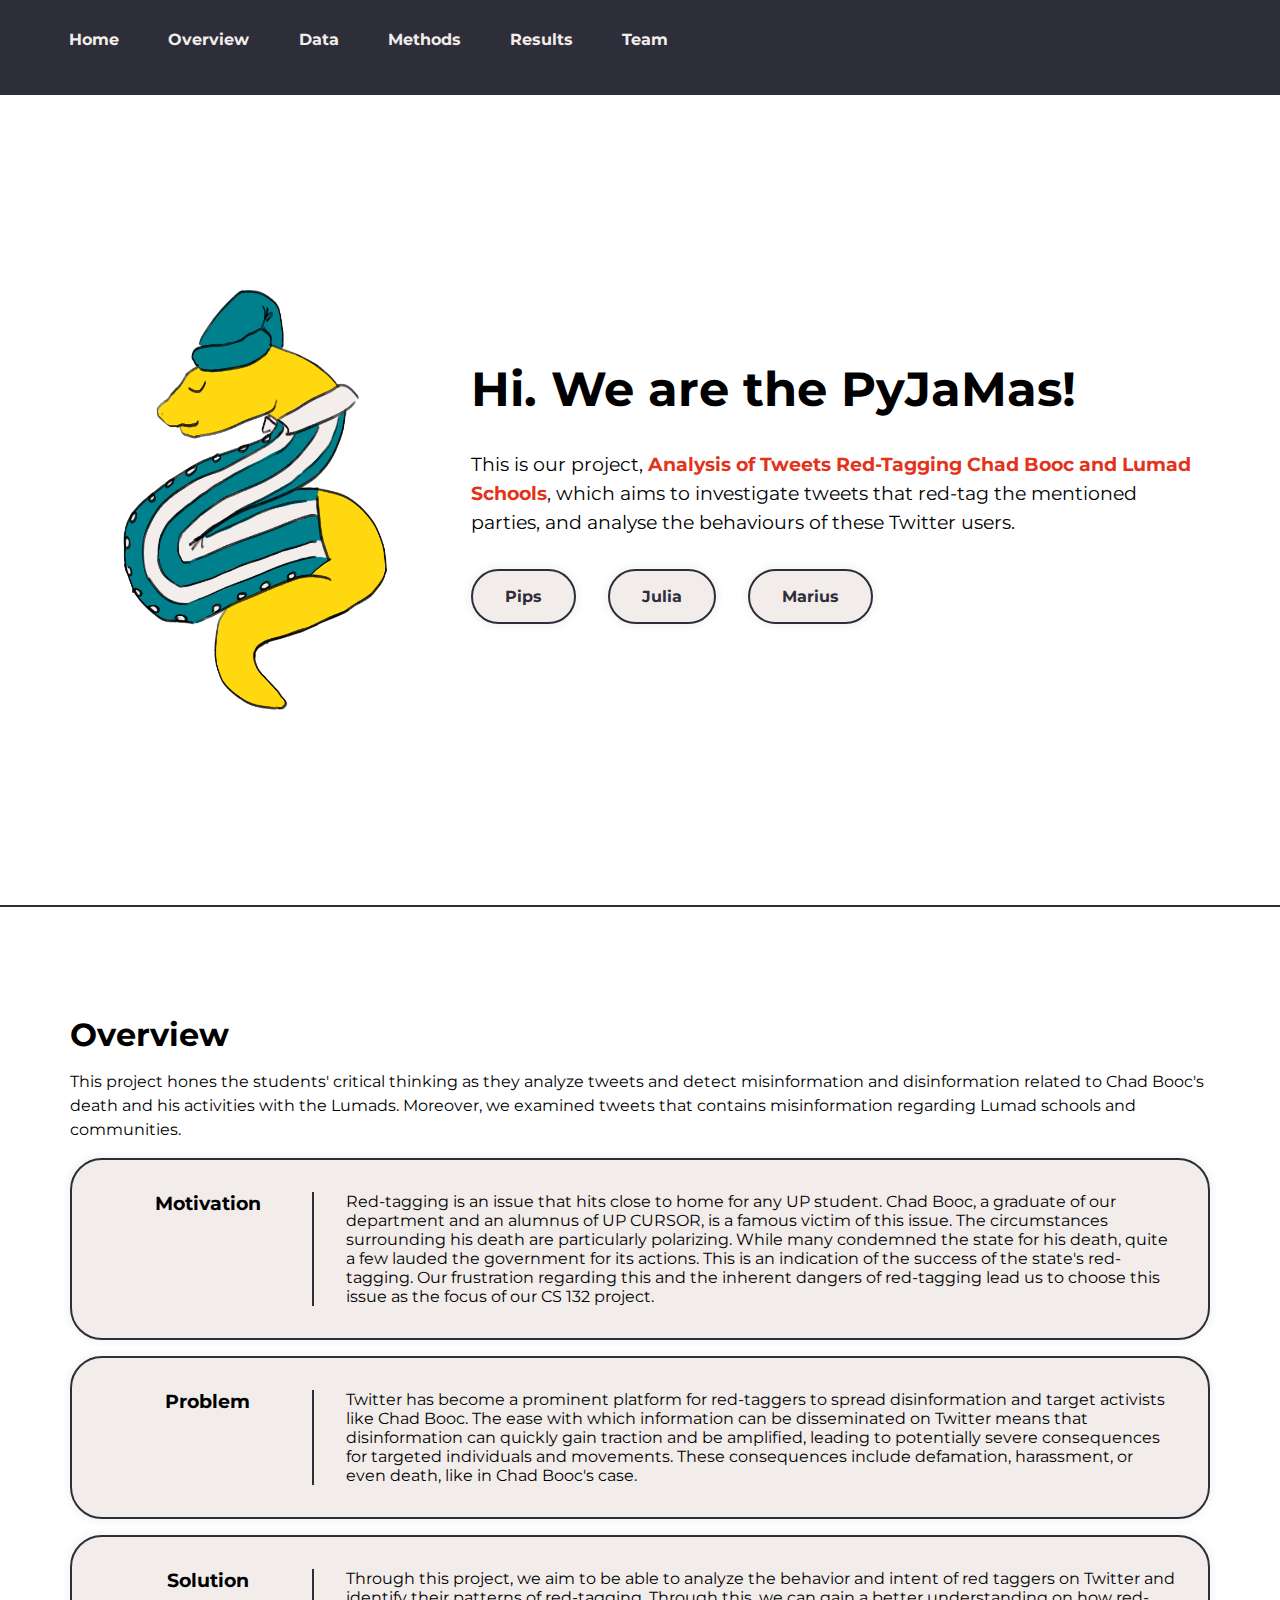
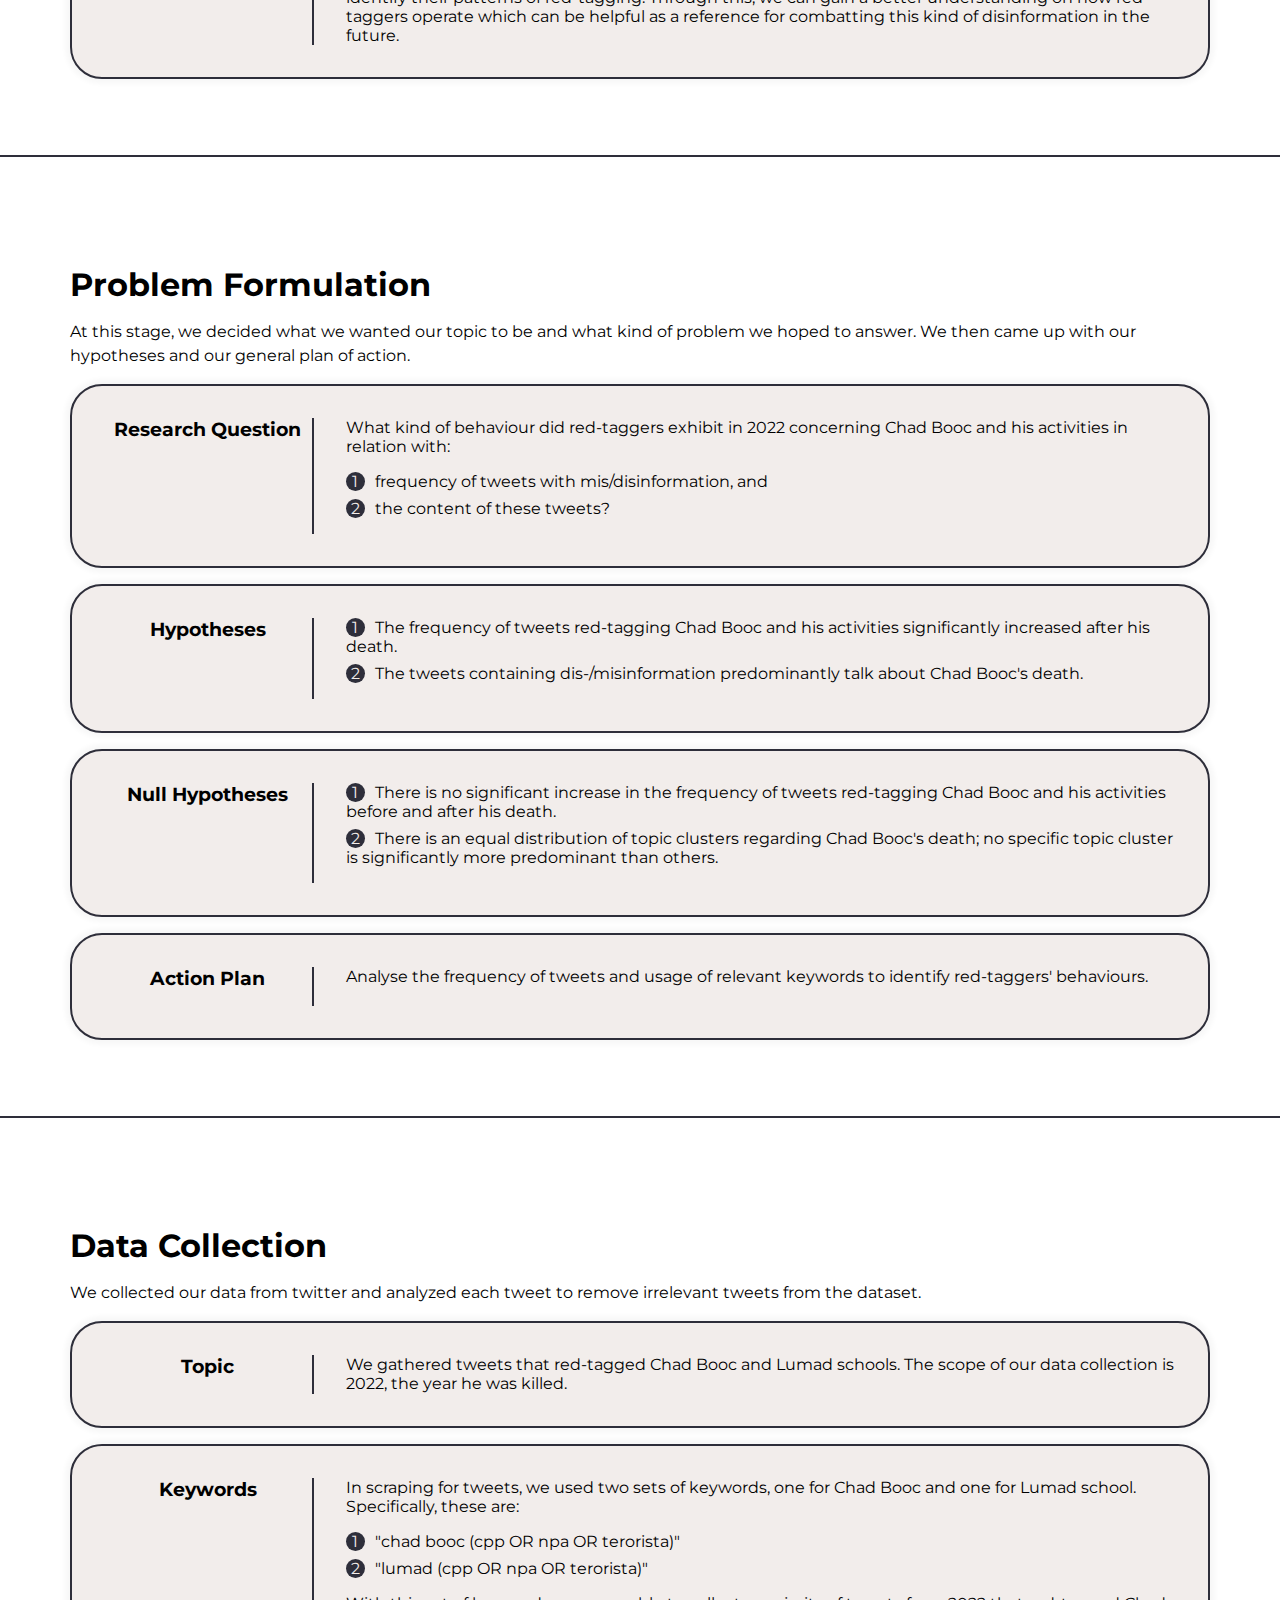
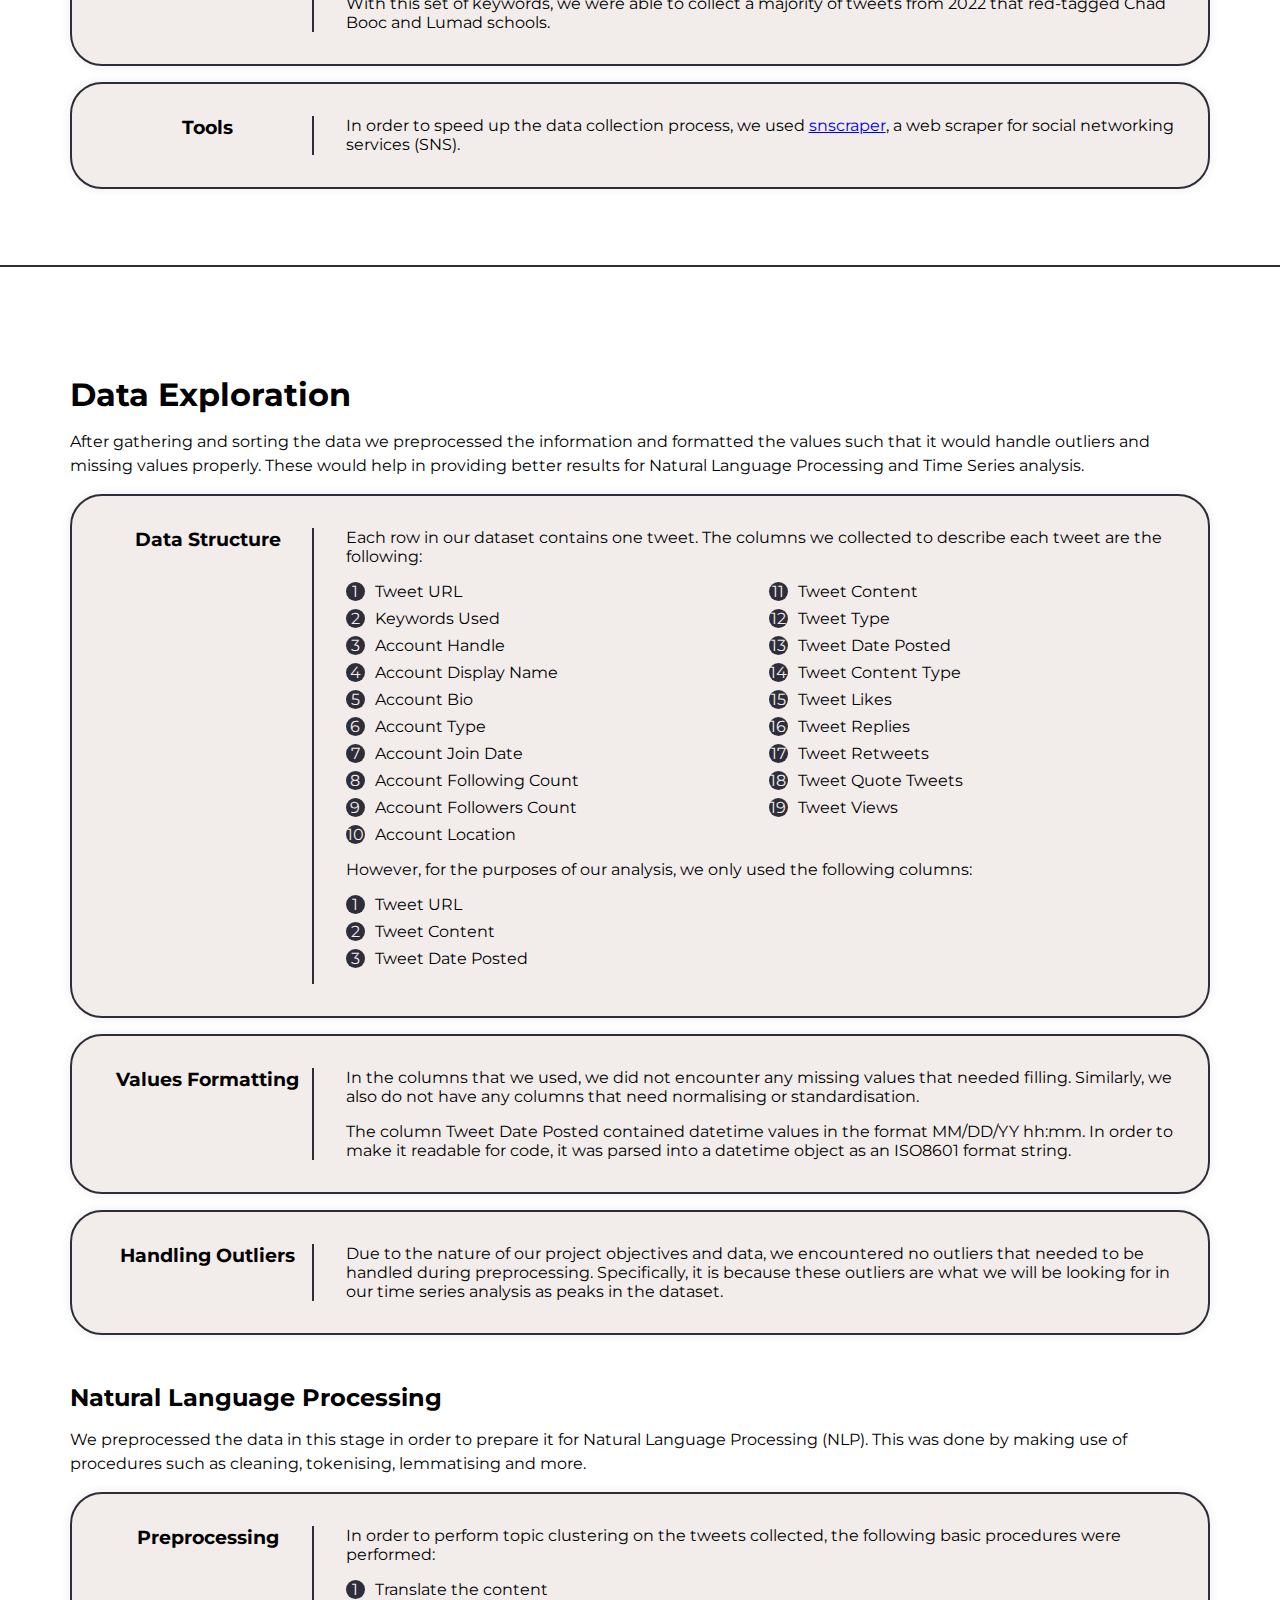
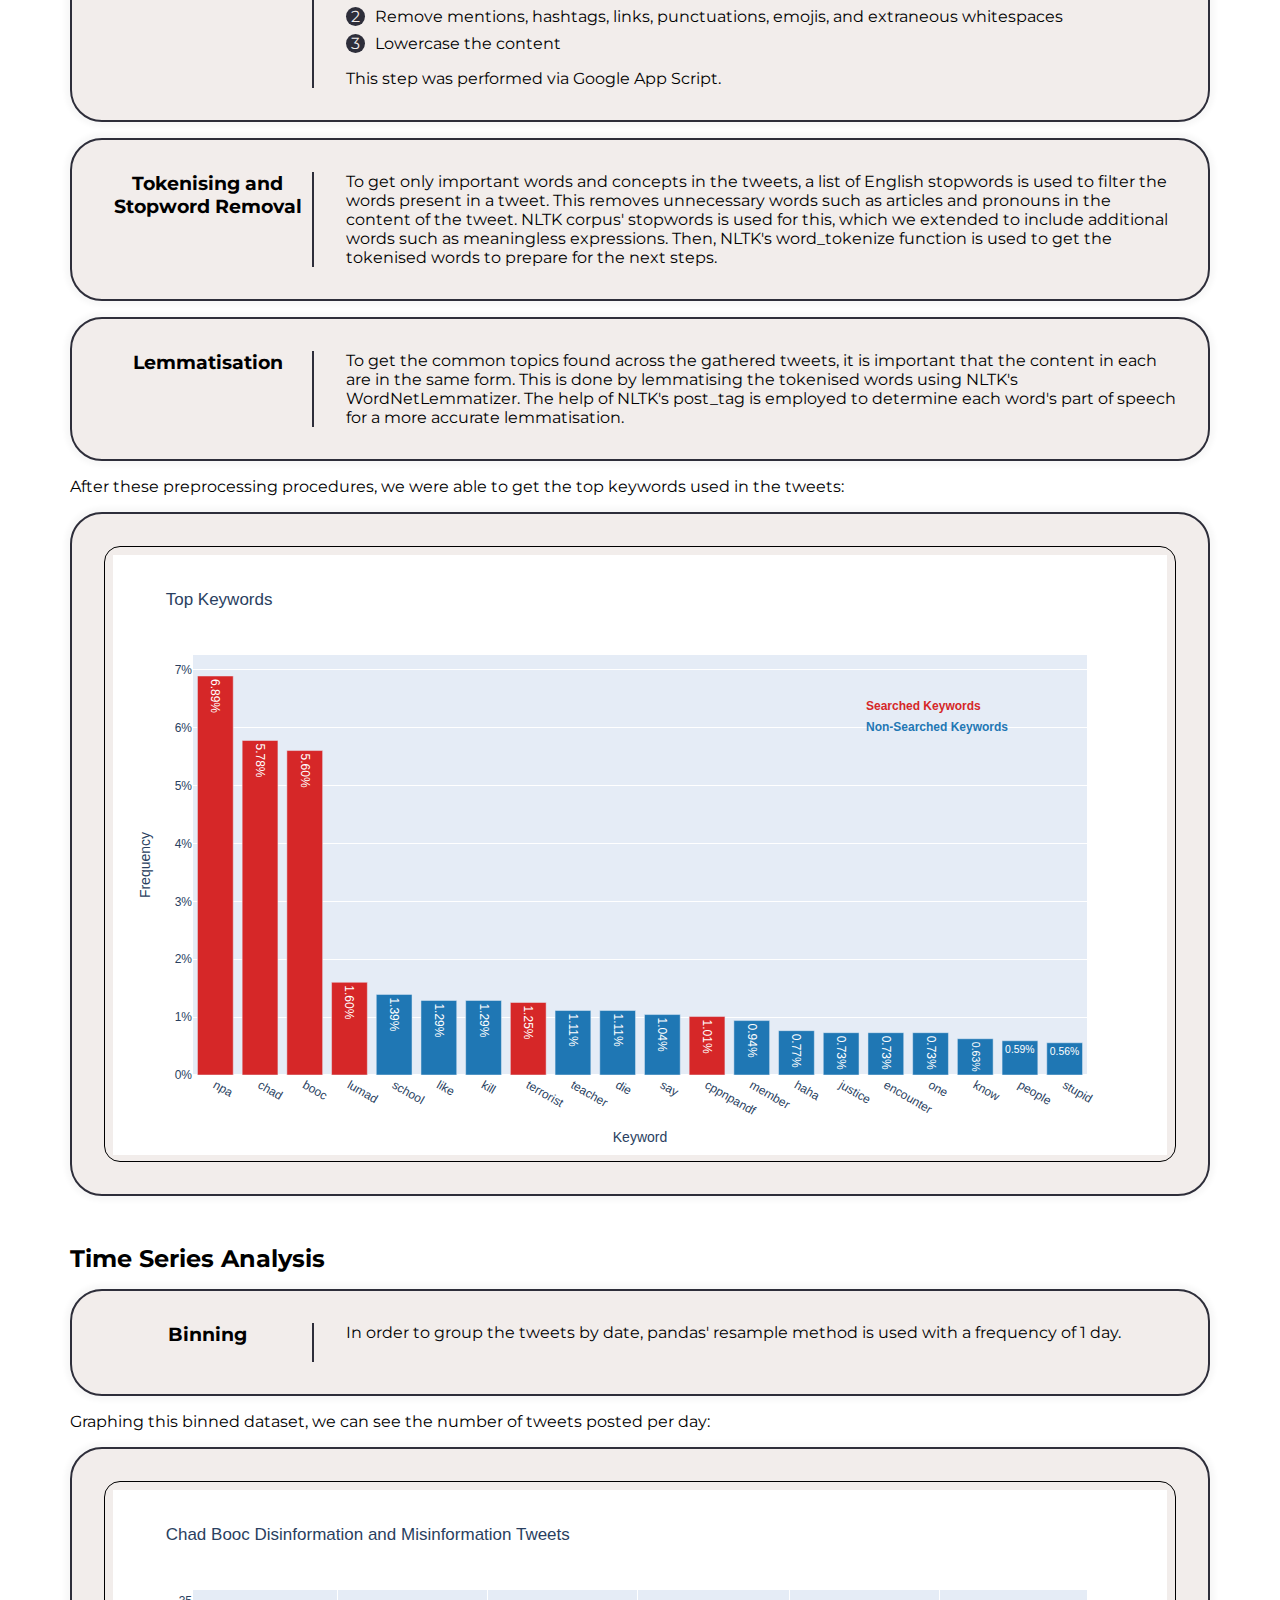
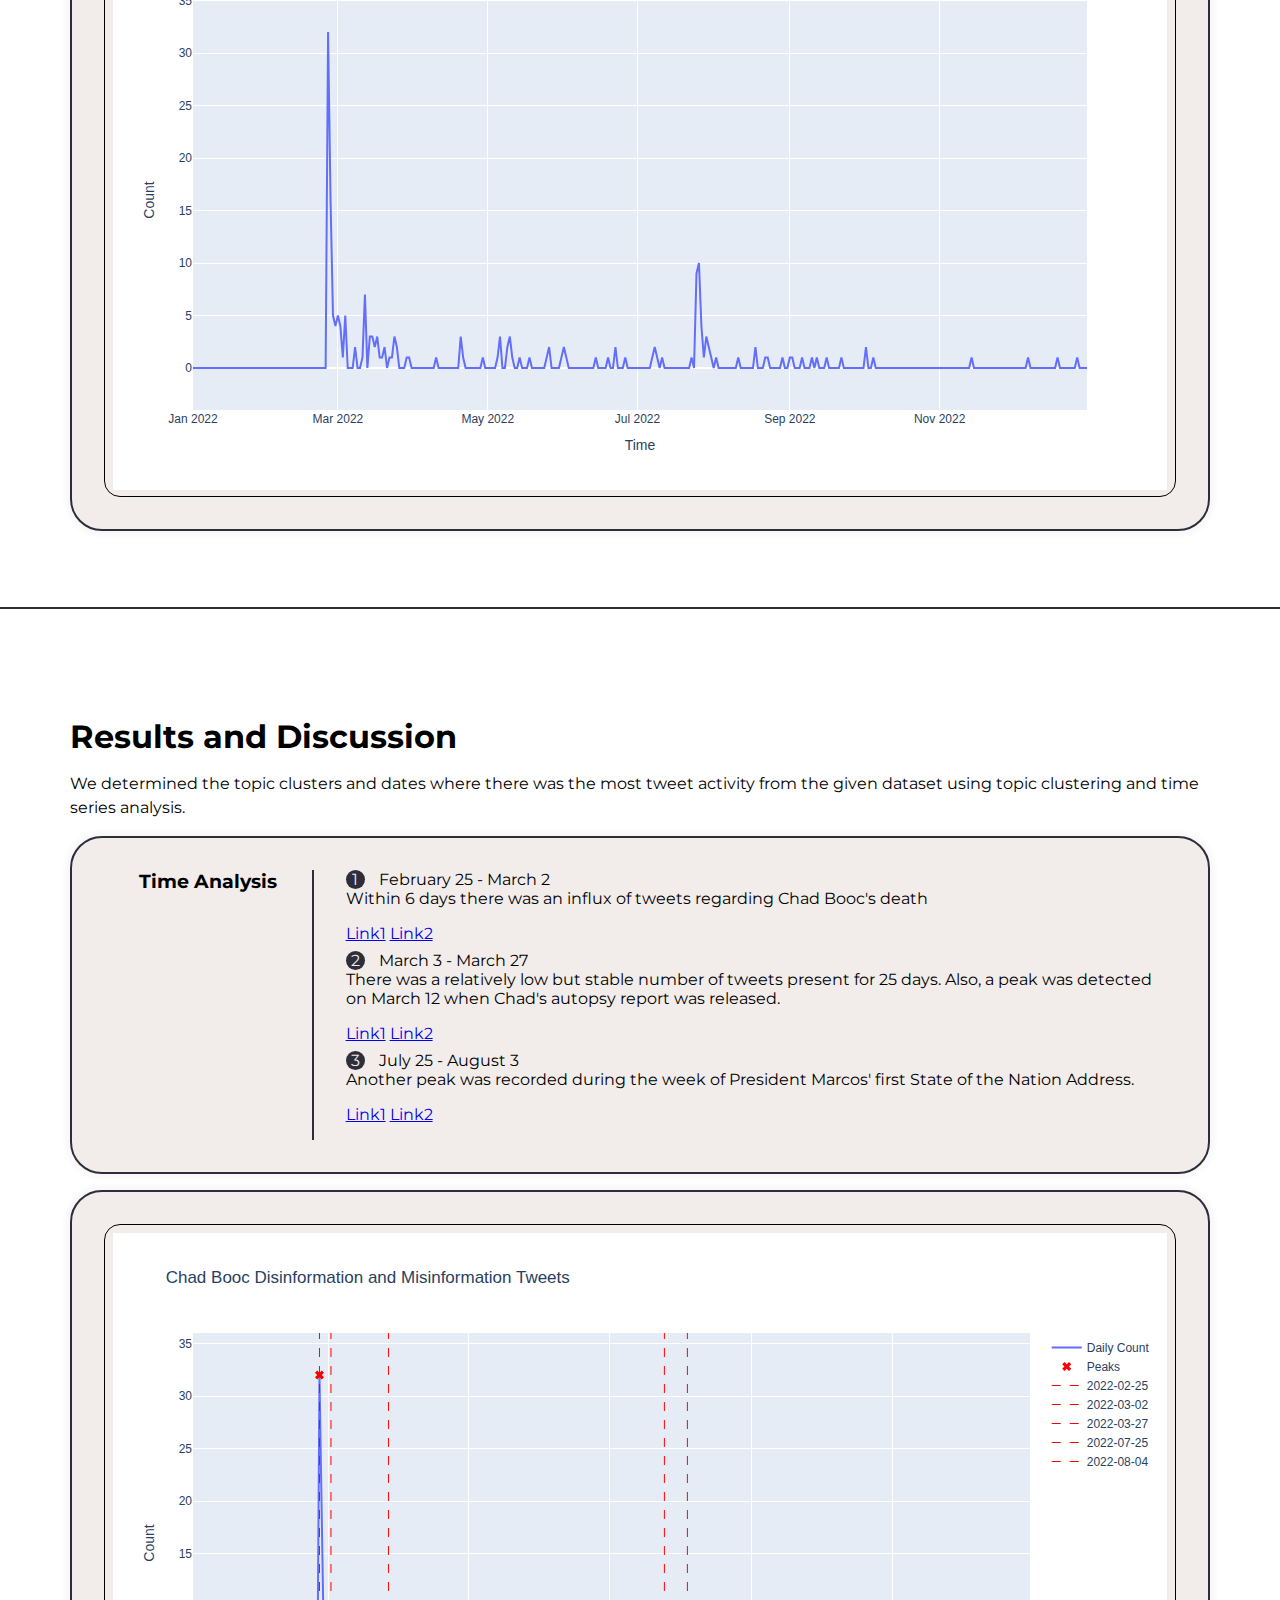
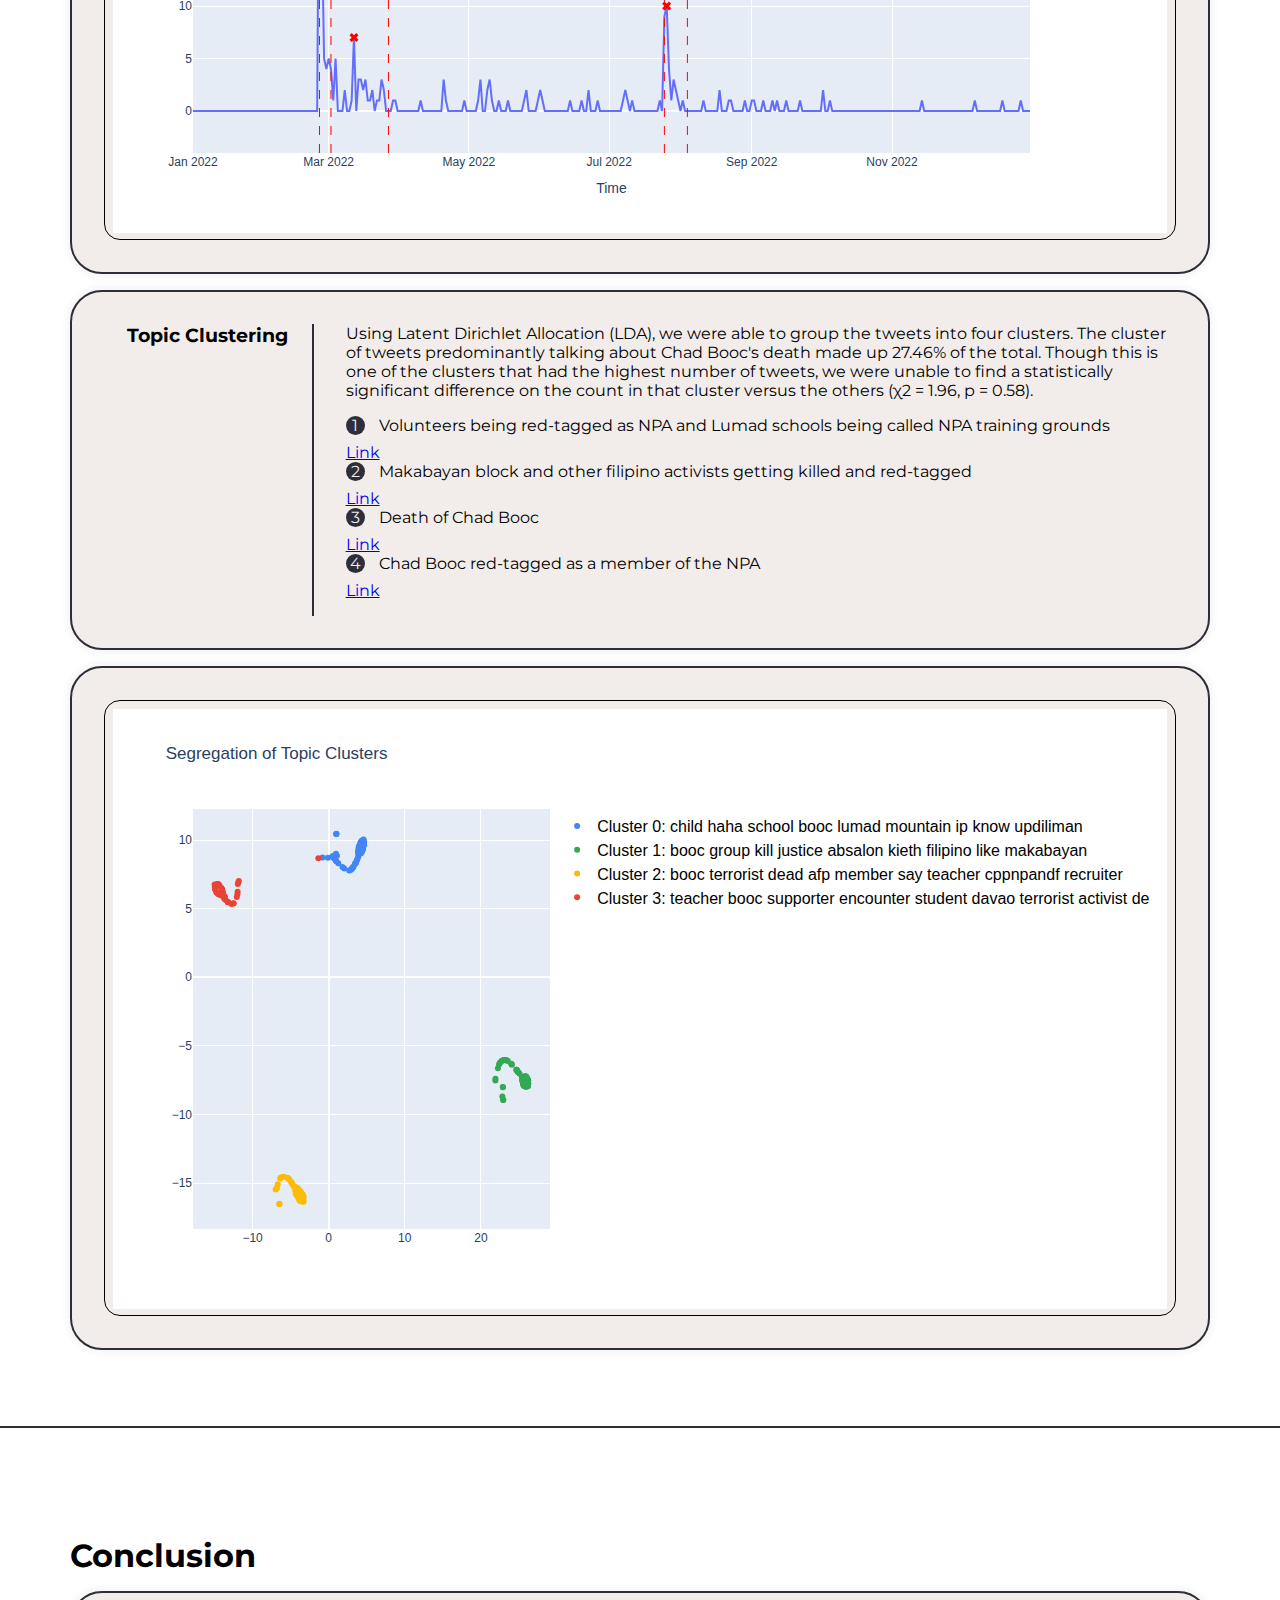
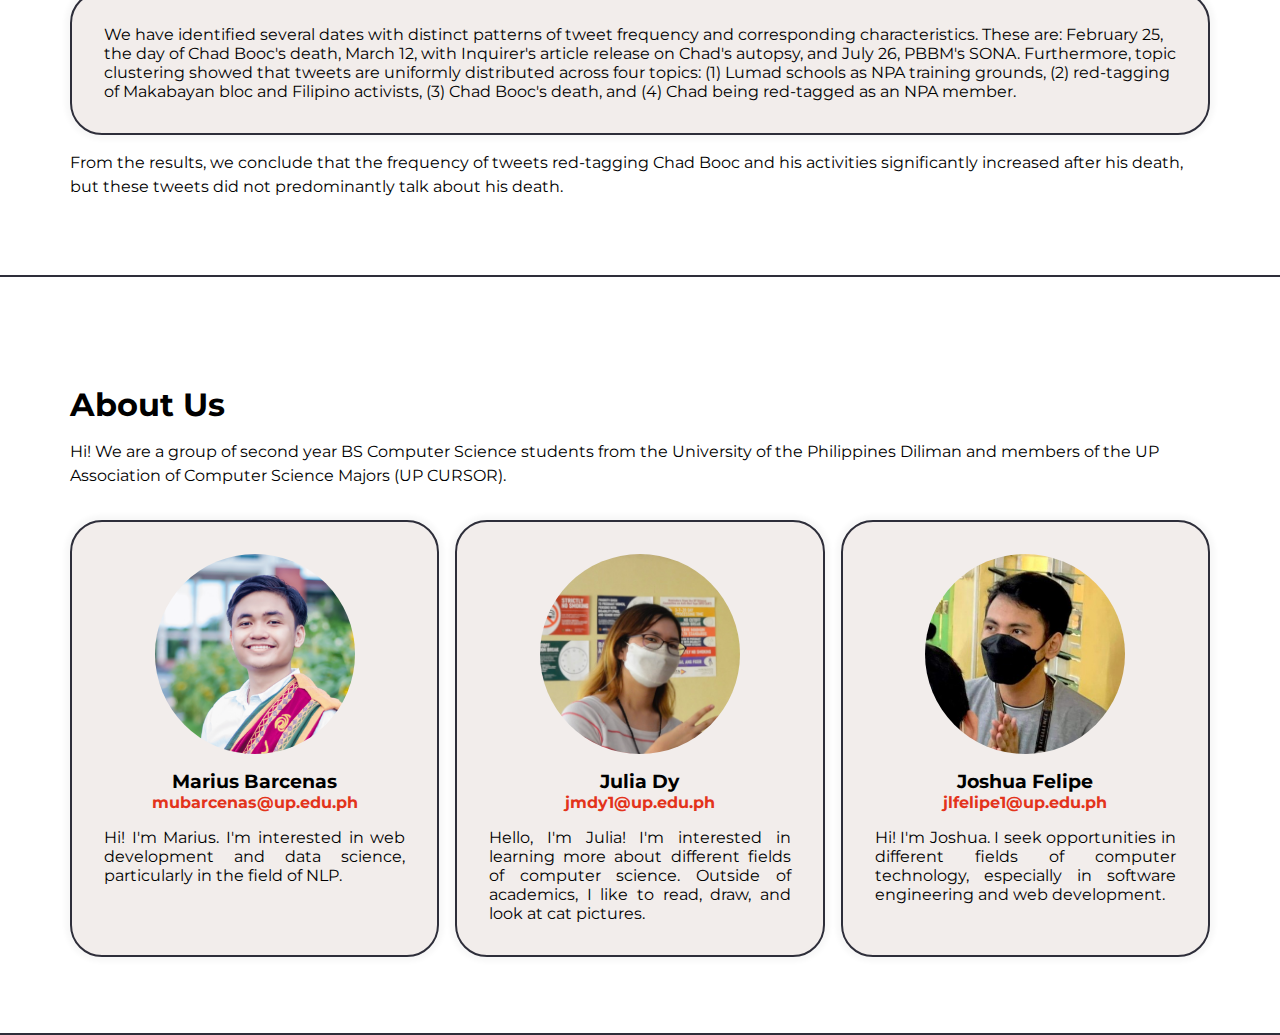
<file: index.html>
<!DOCTYPE html>
<html lang="en">
<head>
    <meta charset="UTF-8">
    <meta http-equiv="X-UA-Compatible" content="IE=edge">
    <meta name="viewport" content="width=device-width, initial-scale=1.0">
    <title>CS 132</title>
    <link rel="stylesheet" href="styles/main.css">
    <link rel="preconnect" href="https://fonts.googleapis.com">
    <link rel="preconnect" href="https://fonts.gstatic.com" crossorigin>
    <link href="https://fonts.googleapis.com/css2?family=Cambay&family=Hind+Madurai&family=Montserrat&display=swap" rel="stylesheet">
    <script src="script.js" defer></script>
    <script type="text/javascript">window.PlotlyConfig = {MathJaxConfig: 'local'};</script>
    <link rel="shortcut icon" href="logo.ico" type="image/x-icon">
</head>
<body>
    <header>
        <div class="header-container container-wide">
            <nav>
                <ul>
                    <li><a href="#home">Home</a></li>
                    <li><a href="#overview">Overview</a></li>
                    <li><a href="#data">Data</a></li>
                    <li><a href="#methods">Methods</a></li>
                    <li><a href="#results">Results</a></li>
                    <li><a href="#team">Team</a></li>
                </ul>
            </nav>
        </div>
    </header>
    <section id="home">
        <div class="home-container container">
            <div id="logo-div">
                <img src="images/logo.png" id="logo" alt="logo">
            </div>
            <div id="home-content">
                <h3 id="intro">Hi. We are the <span id="group-name"><span class="intro-letter" id="intro-P">P</span>y<span class="intro-letter" id="intro-J">J</span>a<span class="intro-letter" id="intro-M">M</span>as!</span></h3>
                <p id="home-desc">This is our project, <span id="title">Analysis of Tweets Red-Tagging Chad Booc and Lumad Schools</span>, which aims to investigate tweets that red-tag the mentioned parties, and analyse the behaviours of these Twitter users.</p>
                <div id="team-members">
                    <ul>
                        <li class="member-item" id="member-P">Pips</li>
                        <li class="member-item" id="member-J">Julia</li>
                        <li class="member-item" id="member-M">Marius</li>
                    </ul>
                </div>
            </div>
        </div>
    </section>
    <section id="overview">
        <div class="container" id="overview-container">
            <h1 class="section-title">
                Overview
            </h1>
            <p class="section-description">
                This project hones the students' critical thinking as they analyze tweets and detect misinformation and disinformation related to Chad Booc's death and his activities with the Lumads. Moreover, we examined tweets that contains misinformation regarding Lumad schools and communities.
            </p>
            <!-- <div class="card-container"> -->
                <div class="card">
                    <div class="left">
                        <h3>
                            Motivation
                        </h3>
                    </div>
                    <div class="right">
                        <p>
                            Red-tagging is an issue that hits close to home for any UP student. Chad Booc, a graduate of our department and an alumnus of UP CURSOR, is a famous victim of this issue. The circumstances surrounding his death are particularly polarizing. While many condemned the state for his death, quite a few lauded the government for its actions. This is an indication of the success of the state's red-tagging. Our frustration regarding this and the inherent dangers of red-tagging lead us to choose this issue as the focus of our CS 132 project.
                        </p>
                    </div>
                </div>
                <div class="card">
                    <div class="left">
                        <h3>
                            Problem
                        </h3>
                    </div>
                    <div class="right">
                        <p>Twitter has become a prominent platform for red-taggers to spread disinformation and target activists like Chad Booc. The ease with which information can be disseminated on Twitter means that disinformation can quickly gain traction and be amplified, leading to potentially severe consequences for targeted individuals and movements. These consequences include defamation, harassment, or even death, like in Chad Booc's case.
                        </p>
                    </div>
                </div>
                <div class="card">
                    <div class="left">
                        <h3>
                            Solution
                        </h3>
                    </div>
                    <div class="right">
                        <p>
                            Through this project, we aim to be able to analyze the behavior and intent of red taggers on Twitter and identify their patterns of red-tagging. Through this, we can gain a better understanding on how red-taggers operate which can be helpful as a reference for combatting this kind of disinformation in the future.
                        </p>
                    </div>
                </div>
            <!-- </div> -->
        </div>
    </section>
    <section id="research-question">
        <div class="container" id="research-question-container">
            <h1 class="section-title">Problem Formulation</h1>
            <p class="section-description">
                At this stage, we decided what we wanted our topic to be and what kind of problem we hoped to answer. We then came up with our hypotheses and our general plan of action.
            </p>
            <div class="card">
                <div class="left">
                    <h3>Research Question</h3>
                </div>
                <div class="right">
                    <p>What kind of behaviour did red-taggers exhibit in 2022 concerning Chad Booc and his activities in relation with:</p>
                    <ol>
                        <li>frequency of tweets with mis/disinformation, and</li>
                        <li>the content of these tweets?</li>
                    </ol>
                </div>
            </div>
            <div class="card">
                <div class="left">
                    <h3>Hypotheses</h3>
                </div>
                <div class="right">
                    <ol>
                        <li>The frequency of tweets red-tagging Chad Booc and his activities significantly increased after his death.</li>
                        <li>The tweets containing dis-/misinformation predominantly talk about Chad Booc's death.</li>
                    </ol>
                </div>
            </div>
            <div class="card">
                <div class="left">
                    <h3>Null Hypotheses</h3>
                </div>
                <div class="right">
                    <ol>
                        <li>There is no significant increase in the frequency of tweets red-tagging Chad Booc and his activities before and after his death.</li>
                        <li>There is an equal distribution of topic clusters regarding Chad Booc's death; no specific topic cluster is significantly more predominant than others.</li>
                    </li>
                    </ol>
                </div>
            </div>
            <div class="card">
                <div class="left">
                    <h3>Action Plan</h3>
                </div>
                <div class="right">
                    <p>
                        Analyse the frequency of tweets and usage of relevant keywords to identify red-taggers' behaviours.
                    </p>
                </div>
            </div>
        </div>
    </section>
    <section id="data" id="data-collection-container">
        <div class="container">
            <h1 class="section-title">Data Collection</h1>
            <p class="section-description">
                We collected our data from twitter and analyzed each tweet to remove irrelevant tweets from the dataset.
            </p>
            <div class="card">
                <div class="left">
                    <h3>Topic</h3>
                </div>
                <div class="right">
                    <p>
                        We gathered tweets that red-tagged Chad Booc and Lumad schools. The scope of our data collection is 2022, the year he was killed.
                    </p>
                </div>
            </div>
            <div class="card">
                <div class="left">
                    <h3>Keywords</h3>
                </div>
                <div class="right">
                    <p>
                        In scraping for tweets, we used two sets of keywords, one for Chad Booc and one for Lumad school. Specifically, these are:
                    </p>
                    <ol>
                        <li>"chad booc (cpp OR npa OR terorista)"</li>
                        <li>"lumad (cpp OR npa OR terorista)"</li>
                    </ol>
                    <p>
                        With this set of keywords, we were able to collect a majority of tweets from 2022 that red-tagged Chad Booc and Lumad schools.
                    </p>
                </div>
            </div>
            <div class="card">
                <div class="left">
                    <h3>Tools</h3>
                </div>
                <div class="right">
                    <p>
                        In order to speed up the data collection process, we used <a href="https://github.com/JustAnotherArchivist/snscrape">snscraper</a>, a web scraper for social networking services (SNS).
                    </p>
                </div>
            </div>
            </p>
        </div>
    </section>
    <section id="methods" id="data-exploration-container">
        <div class="container">
            <h1 class="section-title">Data Exploration</h1>
            <p class="section-description">
                After gathering and sorting the data we preprocessed the information and formatted the values such that it would handle outliers and missing values properly. These would help in providing better results for Natural Language Processing and Time Series analysis.  
            </p>
            <div class="card">
                <div class="left">
                    <h3>Data Structure</h3>
                </div>
                <div class="right">
                    <p>
                        Each row in our dataset contains one tweet. The columns we collected to describe each tweet are the following:
                        <ol class="two-column">
                            <li>Tweet URL</li>
                            <li>Keywords Used</li>
                            <li>Account Handle</li>
                            <li>Account Display Name</li>
                            <li>Account Bio</li>
                            <li>Account Type</li>
                            <li>Account Join Date</li>
                            <li>Account Following Count</li>
                            <li>Account Followers Count</li>
                            <li>Account Location</li>
                            <li>Tweet Content</li>
                            <li>Tweet Type</li>
                            <li>Tweet Date Posted</li>
                            <li>Tweet Content Type</li>
                            <li>Tweet Likes</li>
                            <li>Tweet Replies</li>
                            <li>Tweet Retweets</li>
                            <li>Tweet Quote Tweets</li>
                            <li>Tweet Views</li>
                        </ol>
                        <p>However, for the purposes of our analysis, we only used the following columns:</p>
                        <ol>
                            <li>Tweet URL</li>
                            <li>Tweet Content</li>
                            <li>Tweet Date Posted</li>
                        </ol>
                    </p>
                </div>
            </div>
            <div class="card">
                <div class="left">
                    <h3>Values Formatting</h3>
                </div>
                <div class="right">
                    <p>
                        In the columns that we used, we did not encounter any missing values that needed filling. Similarly, we also do not have any columns that need normalising or standardisation.
                    </p>
                    <p>
                        The column Tweet Date Posted contained datetime values in the format <code>MM/DD/YY hh:mm</code>. In order to make it readable for code, it was parsed into a datetime object as an ISO8601 format string.
                    </p>
                </div>
            </div>
            <div class="card">
                <div class="left">
                    <h3>Handling Outliers</h3>
                </div>
                <div class="right">
                    <p>
                        Due to the nature of our project objectives and data, we encountered no outliers that needed to be handled during preprocessing. Specifically, it is because these outliers are what we will be looking for in our time series analysis as peaks in the dataset.
                    </p>
                </div>
            </div>
            <h2 class="section-title">Natural Language Processing</h2>
            <p class="section-description">
                We preprocessed the data in this stage in order to prepare it for Natural Language Processing (NLP). This was done by making use of procedures such as cleaning, tokenising, lemmatising and more. 
            </p>
            <div class="card">
                <div class="left">
                    <h3>Preprocessing</h3>
                </div>
                <div class="right">
                    <p>
                        In order to perform topic clustering on the tweets collected, the following basic procedures were performed:
                    </p>
                    <ol>
                        <li>Translate the content</li>
                        <li>Remove mentions, hashtags, links, punctuations, emojis, and extraneous whitespaces</li>
                        <li>Lowercase the content</li>
                    </ol>
                    <p>
                        This step was performed via Google App Script.
                    </p>
                </div>
            </div>
            <div class="card">
                <div class="left">
                    <h3>Tokenising and Stopword Removal</h3>
                </div>
                <div class="right">
                    <p>
                        To get only important words and concepts in the tweets, a list of English stopwords is used to filter the words present in a tweet. This removes unnecessary words such as articles and pronouns in the content of the tweet. NLTK corpus' stopwords is used for this, which we extended to include additional words such as meaningless expressions. Then, NLTK's word_tokenize function is used to get the tokenised words to prepare for the next steps.
                    </p>
                </div>
            </div>
            <div class="card">
                <div class="left">
                    <h3>Lemmatisation</h3>
                </div>
                <div class="right">
                    <p>
                        To get the common topics found across the gathered tweets, it is important that the content in each are in the same form. This is done by lemmatising the tokenised words using NLTK's WordNetLemmatizer. The help of NLTK's post_tag is employed to determine each word's part of speech for a more accurate lemmatisation. 
                    </p>
                </div>
            </div>
            <p>
                After these preprocessing procedures, we were able to get the top keywords used in the tweets:
            </p>
            <div class="card">
                <iframe src="graphs/keyword.html" frameborder="0" scrolling="no" onload="resizeIframe(this)" ></iframe>
            </div>
            <h2 class="section-title">Time Series Analysis</h2>
            <div class="card">
                <div class="left">
                    <h3>Binning</h2>
                </div>
                <div class="right">
                    <p>
                        In order to group the tweets by date, pandas' resample method is used with a frequency of 1 day.
                    </p>
                </div>
            </div>
            <p>
                Graphing this binned dataset, we can see the number of tweets posted per day:
            </p>
            <div class="card">
                <iframe src="graphs/TS.html" frameborder="0" scrolling="no" onload="resizeIframe(this)" ></iframe>
            </div>
        </div>
    </section>
    <section id="results" id="results-container">
        <div class="container">
            <h1 class="section-title">Results and Discussion</h1>
            <p class="section-description">
                We determined the topic clusters and dates where there was the most tweet activity from the given dataset using topic clustering and time series analysis.
            </p>
            <div class="card">
                <div class="left">
                    <h3>Time Analysis</h3>
                </div>
                <div class="right">
                    <ol>
                        <li> 
                            February 25 - March 2
                            <p>
                                Within 6 days there was an influx of tweets regarding Chad Booc's death
                            </p>
                            <a href="https://twitter.com/rapplerdotcom/status/1497198032923861000?s=20">Link1</a>
                            <a href="https://twitter.com/manilabulletin/status/1497091488857182208?s=20">Link2</a>

                        </li>
                        <li>
                            March 3 - March 27
                            <p>
                                There was a relatively low but stable number of tweets present for 25 days. Also, a peak was detected on March 12 when Chad's autopsy report was released.
                            </p>
                            <a href="https://twitter.com/inquirerdotnet/status/1502415407617085447?s=20">Link1</a>
                            <a href="https://twitter.com/ABSCBNNews/status/1502230353372762112?s=20">Link2</a>
                        </li>
                        <li>
                            July 25 - August 3
                            <p>
                                Another peak was recorded during the week of President Marcos' first State of the Nation Address.
                            </p>
                            <a href="https://twitter.com/rapplerdotcom/status/1551719231808577536?s=20">Link1</a>
                            <a href="https://twitter.com/gmanews/status/1552999450100236288?s=20">Link2</a>
                        </li>
                    </ol>
                </div>
            </div>
            <div class="card">
                <iframe src="graphs/TSA.html" frameborder="0" scrolling="no" onload="resizeIframe(this)" ></iframe>
            </div>
            <div class="card">
                <div class="left">
                    <h3>Topic Clustering</h3>
                </div>
                <div class="right">
                    <p>
                        Using Latent Dirichlet Allocation (LDA), we were able to group the tweets into four clusters. The cluster of tweets predominantly talking about Chad Booc's death made up 27.46% of the total. Though this is one of the clusters that had the highest number of tweets, we were unable to find a statistically significant difference on the count in that cluster versus the others (χ2 = 1.96, p = 0.58).
                    </p>
                    <ol>
                        <li>
                            Volunteers being red-tagged as NPA and Lumad schools being called NPA training grounds 
                        </li>
                        <a href="https://twitter.com/romy622/status/1552210079935447040">Link</a>
                        <li>
                            Makabayan block and other filipino activists getting killed and red-tagged
                        </li>
                        <a href="https://twitter.com/ReightWingAngel/status/1497126227827572738">Link</a>
                        <li>
                            Death of Chad Booc
                        </li>
                        <a href="https://twitter.com/osolge2665/status/1497176690174590976">Link</a>
                        <li>
                            Chad Booc red-tagged as a member of the NPA 
                        </li>
                        <a href="https://twitter.com/bwesittt/status/1497065318128418817">Link</a>
                    </ol>
                </div>
            </div>            
            <div class="card">
                <iframe src="graphs/STC.html" frameborder="0" scrolling="no" onload="resizeIframe(this)" ></iframe>
            </div>
        </div>
    </section>
    <section id="conclusion" id="conclusion-container">
        <div class="container">
            <h1 class="section-title">Conclusion</h1>
            <div class="card">
                <p>
                    We have identified several dates with distinct patterns of tweet frequency and corresponding characteristics. These are: February 25, the day of Chad Booc's death, March 12, with Inquirer's article release on Chad's autopsy, and July 26, PBBM's SONA. Furthermore, topic clustering showed that tweets are uniformly distributed across four topics: (1) Lumad schools as NPA training grounds, (2) red-tagging of Makabayan bloc and Filipino activists, (3) Chad Booc's death, and (4) Chad being red-tagged as an NPA member. 
                </p>  
            </div>
            <p class="section-description">
                From the results, we conclude that the frequency of tweets red-tagging Chad Booc and his activities significantly increased after his death, but these tweets did not predominantly talk about his death.
            </p>
        </div>
    </section>
    <section id="team">
        <div class="container">
            <h1 class="section-title">About Us</h1>
            <p class="section-description">
                Hi! We are a group of second year BS Computer Science students from the University of the Philippines Diliman and members of the UP Association of Computer Science Majors (UP CURSOR).
            </p>
            <div class="team-cards">
                <div class="team-card">
                    <img src="images/marius.png" alt="marius">
                    <h3>Marius Barcenas</h3>
                    <a class="team-email" href="mailto:mubarcenas@up.edu.ph">mubarcenas@up.edu.ph</a>
                    <p>Hi! I'm Marius. I'm interested in web development and data science, particularly in the field of NLP.</p>
                </div>
                <div class="team-card">
                    <img src="images/julia.jpg" alt="julia">
                    <h3>Julia Dy</h3>
                    <a class="team-email" href="mailto:jmdy1@up.edu.ph">jmdy1@up.edu.ph</a>
                    <p>Hello, I'm Julia! I'm interested in learning more about different fields of computer science. Outside of academics, I like to read, draw, and look at cat pictures.</p>
                </div>
                <div class="team-card">
                    <img src="images/joshua.jpg" alt="joshua">
                    <h3>Joshua Felipe</h3>
                    <a class="team-email" href="mailto:jlfelipe1@up.edu.ph">jlfelipe1@up.edu.ph</a>
                    <p>Hi! I'm Joshua. I seek opportunities in different fields of computer technology, especially in software engineering and web development.
                    </p> 
                </div>
            </div>
        </div>
    </section>
</body>
</html>
</file>
<file: styles/main.css>
:root {
    --color-white: #F2EDEB;
    --color-black: #2E2E3A;
    --color-red: #E3331B;
    --color-teal: #087E8B;
    --color-green: #2A9D8F;
}

*,
*::before,
*::after {
    box-sizing: border-box;
    margin: 0;
    padding: 0;
    scroll-behavior: smooth;
    /* outline: 1px solid red; */
    font-family: 'Montserrat', sans-serif;
}

html, body {
    min-height: 100%;
    background-color: white;
}

.container-wide {
    padding: 30px;
    max-width: 1600px;
    margin: 0 auto;
}

.container {
    padding: 60px 30px;
    max-width: 1200px;
    margin: 0 auto;
}

section {
    border-bottom: 2px solid var(--color-black);
}

h1 {
    font-size: 2rem;
}

h2 {
    font-size: 1.5rem;
}

.section-description {
    font-size: 1rem;
    line-height: 1.5;
    margin-bottom: 1rem;
}

.section-title {
    font-weight: 700;
    margin: 3rem auto 1rem;
}

.card-container {
    padding: 2rem 0;
}

.card {
    margin: 1rem 0;
    padding: 2rem;
    border: 2px solid var(--color-black);
    border-radius: calc(2rem);

    font-size: 1rem;

    background-color: var(--color-white);
    box-shadow: 0 0 5px 5px #f8f8f8;

    display: flex;
    flex-wrap: wrap;
    overflow: auto;
    align-items: stretch;
    align-content: stretch;
    gap: 2rem;
}

.card .left {
    display: flex;
    flex-direction: column;
    flex: 1;

    border-right: 2px solid var(--color-black);
}

.card h3 {
    text-align: center;
    margin-bottom: 1rem;
}

.card .right {
    flex: 4;
}

.card .right p:not(:last-child) {
    margin-bottom: 1rem;
}

.card .right li:not(:last-child) {
    margin-bottom: 0.5rem;
}

ol, ul {
    list-style: none;
    counter-reset: item;
    margin-bottom: 1rem;
}

ol > li {
    counter-increment: item;
    
}

ol > li:before {
    margin-right: 10px;
    content: counter(item);
    background: var(--color-black);
    border-radius: 100%;
    color: var(--color-white);
    width: 1.2em;
    text-align: center;
    display: inline-block;
}

ol.two-column {
    column-count: 2;
}


ul > li:not(.member-item):before {
    margin-right: 10px;
    content: '';
    background: var(--color-black);
    border-radius: 100%;
    color: var(--color-white);
    width: 1.2em;
    text-align: center;
    display: inline-block;
}

/* Headers */

header {
    background-color: var(--color-black);
    position: sticky;
    top: 0;
    z-index: 999;
}

.header-container {
    display: flex;
    align-items: center;
    justify-content: space-between;
}

header nav ul {
    display: flex;
    list-style: none;
}

header nav ul li {
    padding: 0 10px;
}

header a {
    text-decoration: none;
    color: var(--color-white);
    font-weight: 700;
}

/* Home */

.home-container {
    display: flex;
    align-items: center;
    justify-content: space-around;
    gap: 2rem;
    height: 90vh;
}

.home-container > div {
    display: flex;
    flex-direction: column;
    
    /* align-items: center; */
    gap: 2rem;
}

#logo-div {
    flex: 1;
    display: flex;
    align-items: center;
    justify-content: center;
}

#logo-div img {
    max-width: 300px;
    transition: transform 0.2s ease-in-out;
}

#home-content {
    flex: 2;
}

#intro {
    font-size: 3rem;
    font-weight: 700;
}

#group-name {
    cursor: pointer;
}

#title {
    font-weight: 700;
    color: var(--color-red);
}

#home-desc {
    font-size: 1.2rem;
    line-height: 1.5;
}

#team-members ul {
    display: flex;
    /* justify-content: center; */
    gap: 2rem;

    list-style: none;
}

#team-members li {
    padding: 1rem 2rem;
    border: 2px solid var(--color-black);
    border-radius: calc(2rem);

    font-size: 1rem;
    font-weight: 700;

    background-color: var(--color-white);
    color: var(--color-black);

    transition: transform 0.2s ease-in-out;
    box-shadow: 0 0 5px 5px #f8f8f8;
}

/* Animations */

.grow {
    transform: scale(1.1);
}

/* Media */

@media screen and (max-width: 768px) {
    .card {
        flex-direction: column;
        gap: 0;
    }

    .card .left {
        flex-direction: column-reverse;
        border-right: none;
    }

    .card .right p,
    .card .right li {
        text-align: justify;
    }

    .team-cards {
        grid-template-columns: 1fr; /* Display as a single column */
    }
}

@media screen and (max-width: 1024px) {
    .card .right {
        flex: 2;
    }

    .home-container {
        flex-direction: column;
        gap: 0;
        justify-content: center;
    }

    #logo-div {
        flex: 0;
    }

    #home-content {
        flex: 0;
    }

    #home-content * {
        text-align: center;
        justify-content: center;
    }

    #logo-div img {
        max-height: 200px;
    }
}

iframe {
    width: 100%;
    border: 1px solid black;
    border-radius: calc(1rem);
}

.team-cards {
    display: grid;
    grid-template-columns: repeat(3, 1fr);
    grid-gap: 1rem;
}

.team-card {
    margin: 1rem 0;
    padding: 2rem;
    border: 2px solid var(--color-black);
    border-radius: calc(2rem);

    font-size: 1rem;

    background-color: var(--color-white);
    box-shadow: 0 0 5px 5px #f8f8f8;

    display: flex;
    flex-direction: column;
    align-items: center;
    align-content: top;
}

.team-card img {
    border-radius: 50%;
    object-fit: cover;
    aspect-ratio: 1/1;
    max-width: 200px;
}

.team-card *:not(:last-child):not(h3) {
    margin-bottom: 1rem;
}

.team-card p {
    text-align: justify;
}

.team-email {
    text-decoration: none;
    color: var(--color-red);
    font-weight: 700;
}

.team-email:hover {
    text-decoration: underline;
}
</file>
